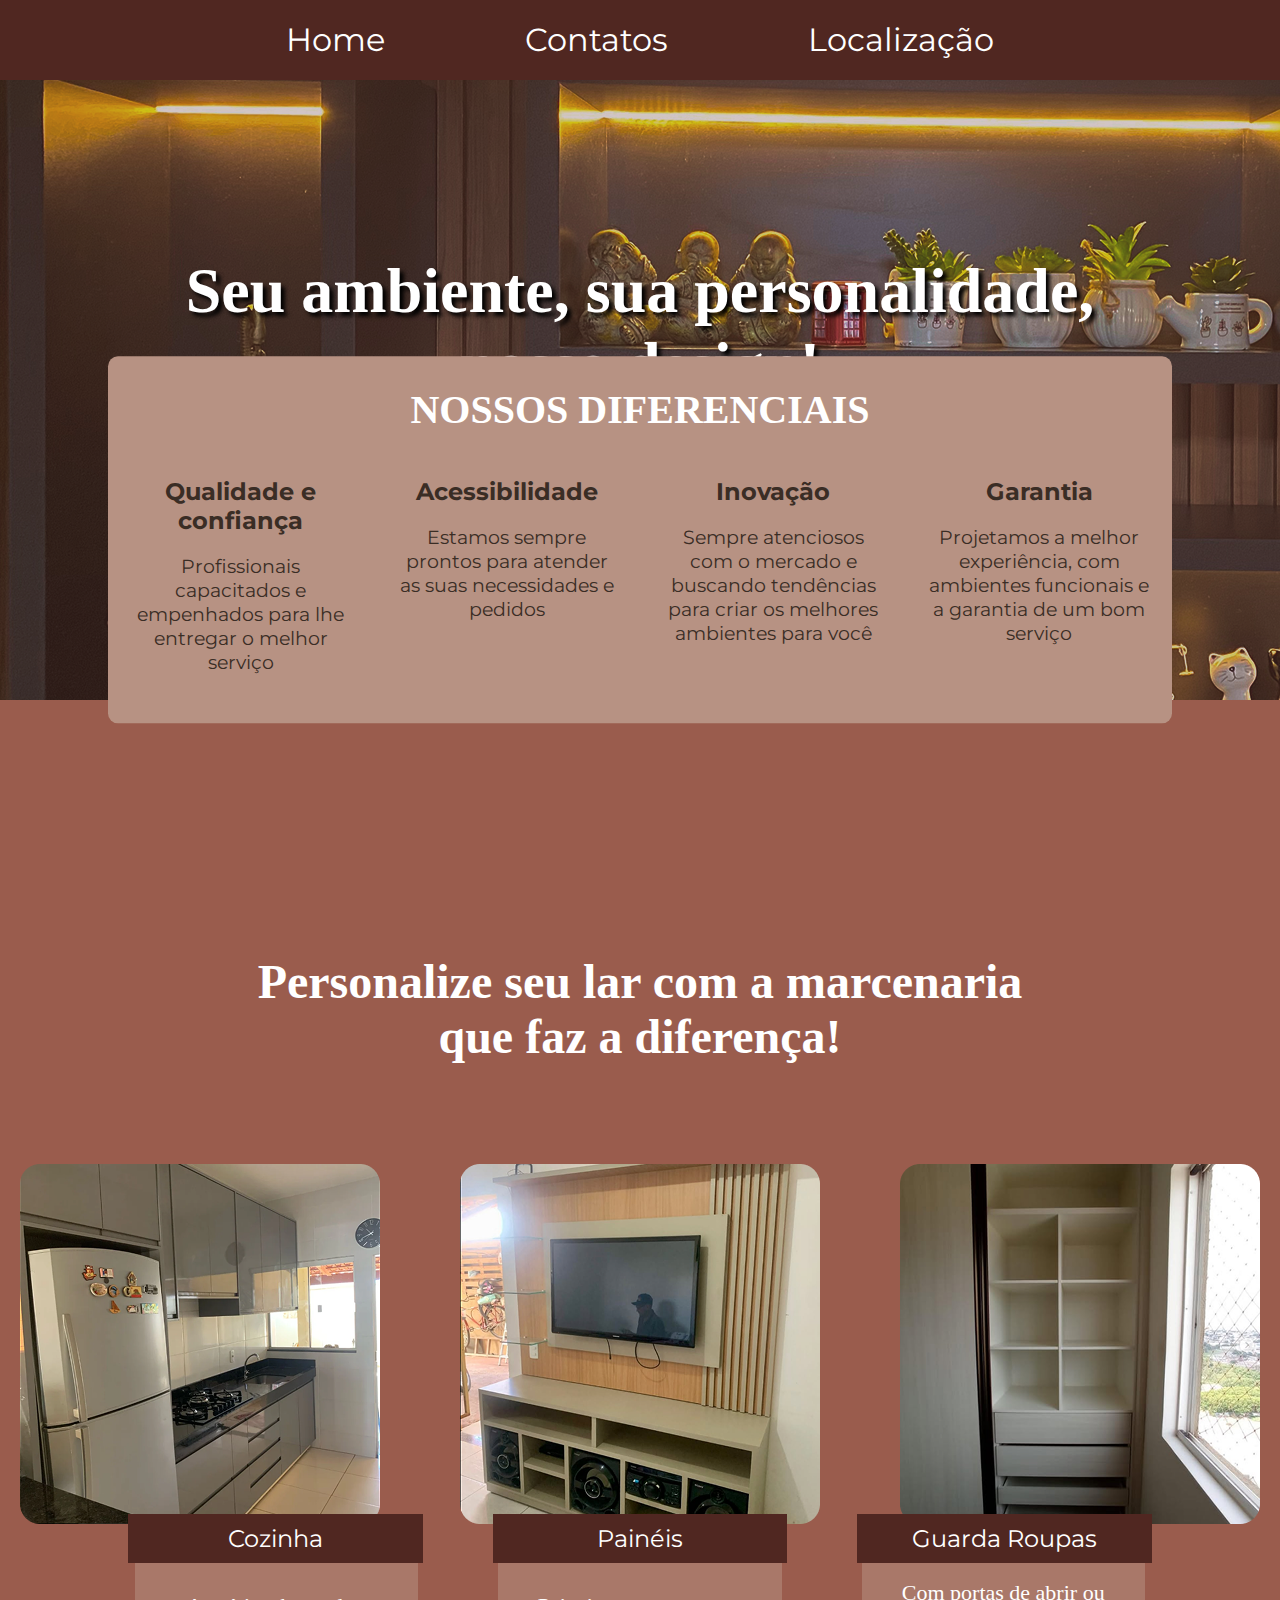
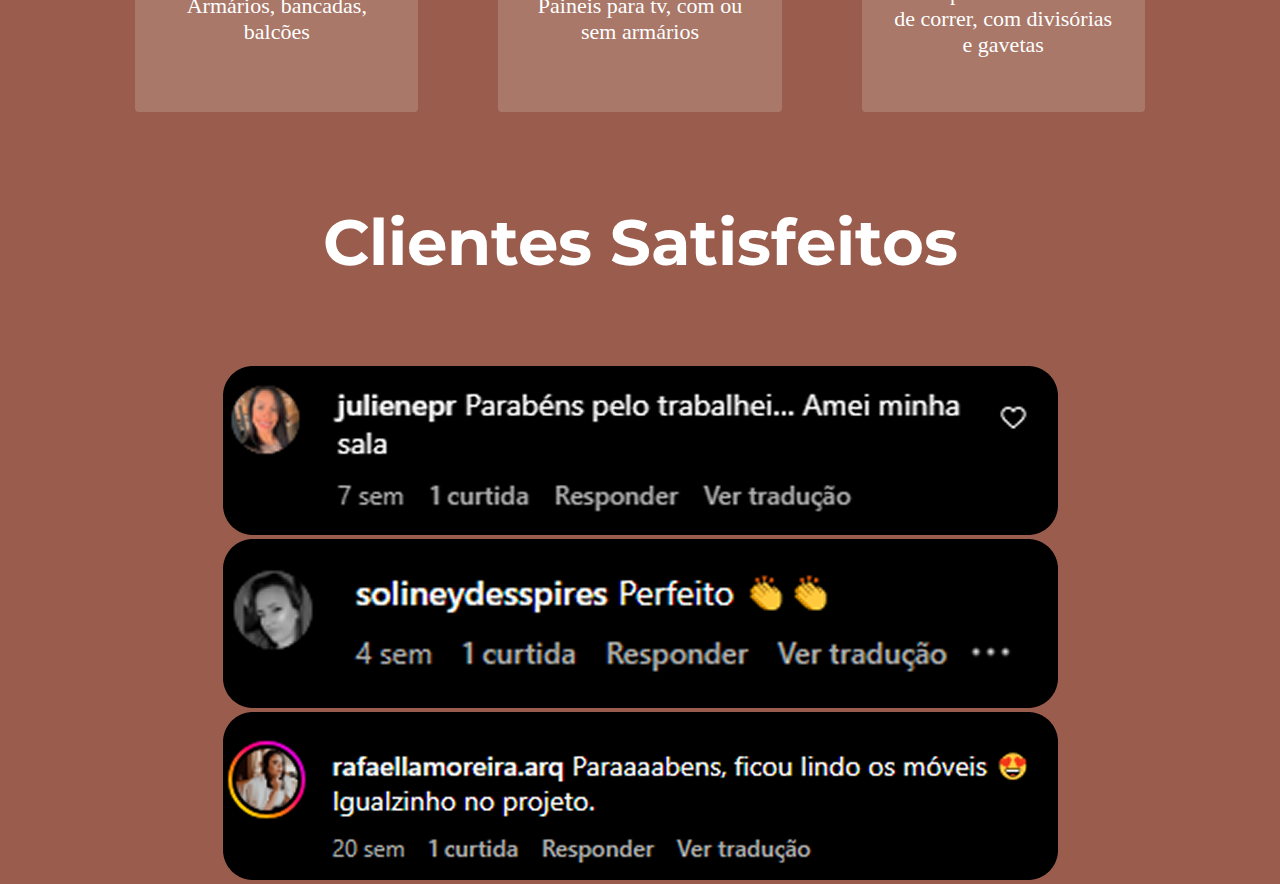
<file: index.html>
<!DOCTYPE html>
<html lang="pt-br">
<head>
    <meta charset="UTF-8">
    <meta name="viewport" content="width=device-width, initial-scale=1.0">
    <link rel="stylesheet" href="Home.css">
    <title>Móveis Planejado Valdinei</title>
</head>
<body>
    <nav>
        <ul>
            <a href="index.html"><li>Home</li></a>
            <a href="Contatos.html"><li>Contatos</li></a>
            <a href="Localização.html"><li>Localização</li></a>
        </ul>
    </nav>

    <div class="imagem-home">
        <h1>Seu ambiente, sua personalidade, <br> nosso design!</h1>
        <img src="IMG/benner-principal.png" alt="imagem-home">
    </div>

    <div class="container">
        <h2>NOSSOS DIFERENCIAIS</h2>
        <div class="diferenciais">
            <div class="diferencial">
                <h3>Qualidade e confiança</h3>
                <p>Profissionais capacitados e empenhados para lhe entregar o melhor serviço</p>
            </div>
            <div class="diferencial">
                <h3>Acessibilidade</h3>
                <p>Estamos sempre prontos para atender as suas necessidades e pedidos</p>
            </div>
            <div class="diferencial">
                <h3>Inovação</h3>
                <p>Sempre atenciosos com o mercado e buscando tendências para criar os melhores ambientes para você</p>
            </div>
            <div class="diferencial">
                <h3>Garantia</h3>
                <p>Projetamos a melhor experiência, com ambientes funcionais e a garantia de um bom serviço</p>
            </div>
        </div>
    </div>
    
    <h2 class="h2-quadrado">Personalize seu lar com a marcenaria <br> que faz a diferença!</h2>

    <div class="Galeria">
          <img src="IMG/cozinha.png" alt="cozinha">
          <img src="IMG/painéis.png" alt="paineis">
          <img src="IMG/guardaroupa.png" alt="">
    </div>

    <div class="textos-p">
        <p>Armários, bancadas, balcões</p>
        <p>Paineis para tv, com ou sem armários</p>
        <p>Com portas de abrir ou de correr, com divisórias e gavetas</p>
    </div>


    
    <div class="textos-h3">
        <a href="GaleriaCozinha.html"><h3>Cozinha</h3></a>
        <a href="GaleriaPaineis.html"><h3>Painéis</h3></a>
        <a href="GaleriaGuarda.html"><h3>Guarda Roupas</h3></a>
        
    </div>
    


    <div class="feedbacks">
        <h2>Clientes Satisfeitos</h2>
        <div class="feedbacks-img">
            <img src="IMG/feedback1.png" alt="cliente satisfeito">
            <img src="IMG/feedback2.png" alt="cliente satisfeito">
            <img src="IMG/feedback3.png" alt="cliente satisfeito">
        </div>
    </div>

    

</div>

</body>
</html>
</file>
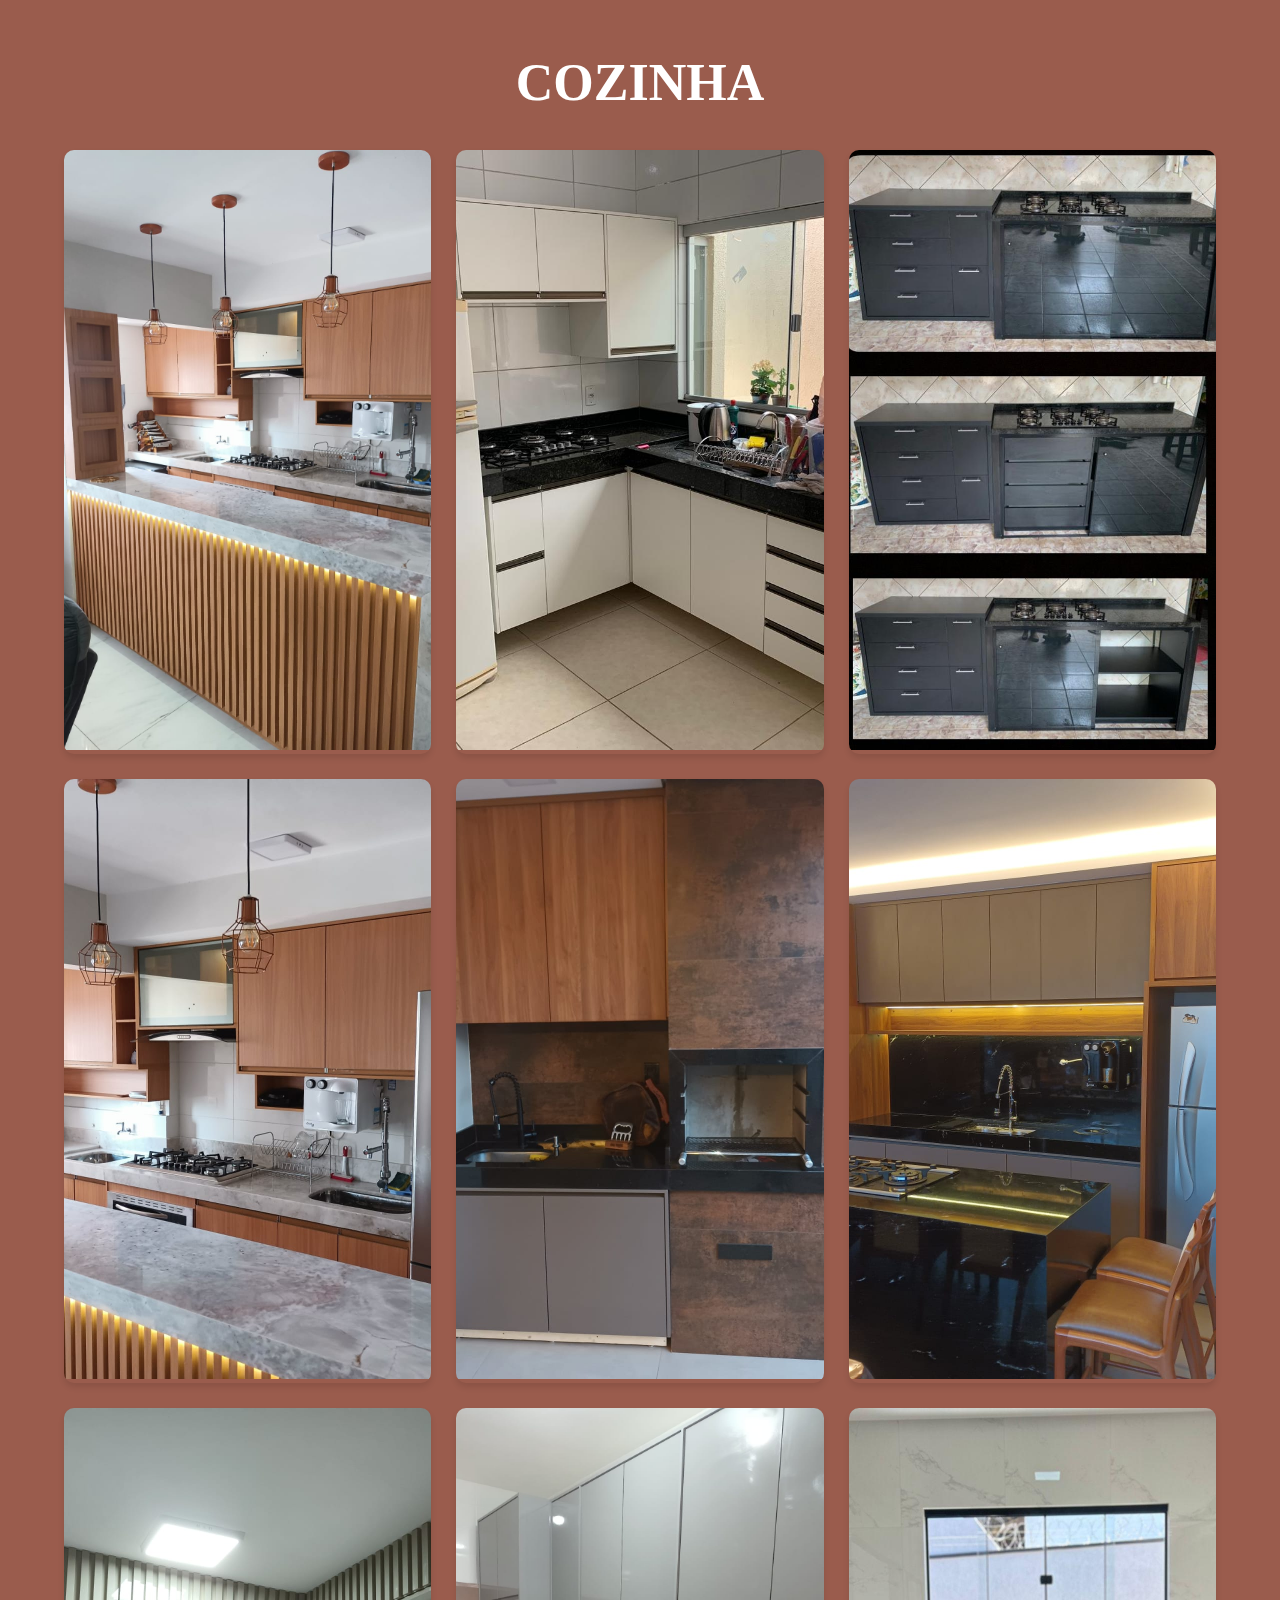
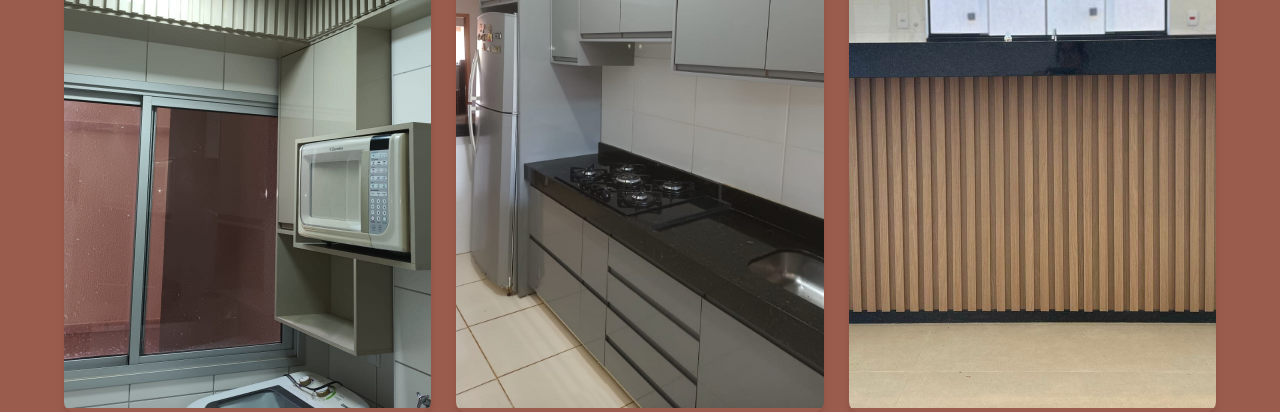
<file: GaleriaCozinha.html>
<!DOCTYPE html>
<html lang="pt-br">
<head>
    <meta charset="UTF-8">
    <meta name="viewport" content="width=device-width, initial-scale=1.0">
    <title>Cozinha</title>
    <link rel="stylesheet" href="GaleriaCozinha.css">
</head>
<body>

    <h2 class="h2">COZINHA</h2>

    <div class="galeria">
        <div class="foto"><img src="IMG/cozinha 1.jpeg" alt="Foto 1"></div>
        <div class="foto"><img src="IMG/cozinha 2.jpeg" alt="Foto 2"></div>
        <div class="foto"><img src="IMG/cozinha 3.jpeg" alt="Foto 3"></div>
        <div class="foto"><img src="IMG/cozinha 4.jpeg" alt="Foto 4"></div>
        <div class="foto"><img src="IMG/cozinha 5.jpeg" alt="Foto 5"></div>
        <div class="foto"><img src="IMG/cozinha 6.jpeg" alt="Foto 6"></div>
        <div class="foto"><img src="IMG/cozinha 7.jpeg" alt="Foto 7"></div>
        <div class="foto"><img src="IMG/cozinha 8.jpeg" alt="Foto 8"></div>
        <div class="foto"><img src="IMG/cozinha 9.jpeg" alt="Foto 9"></div>
    </div>
    
</body>
</html>
</file>
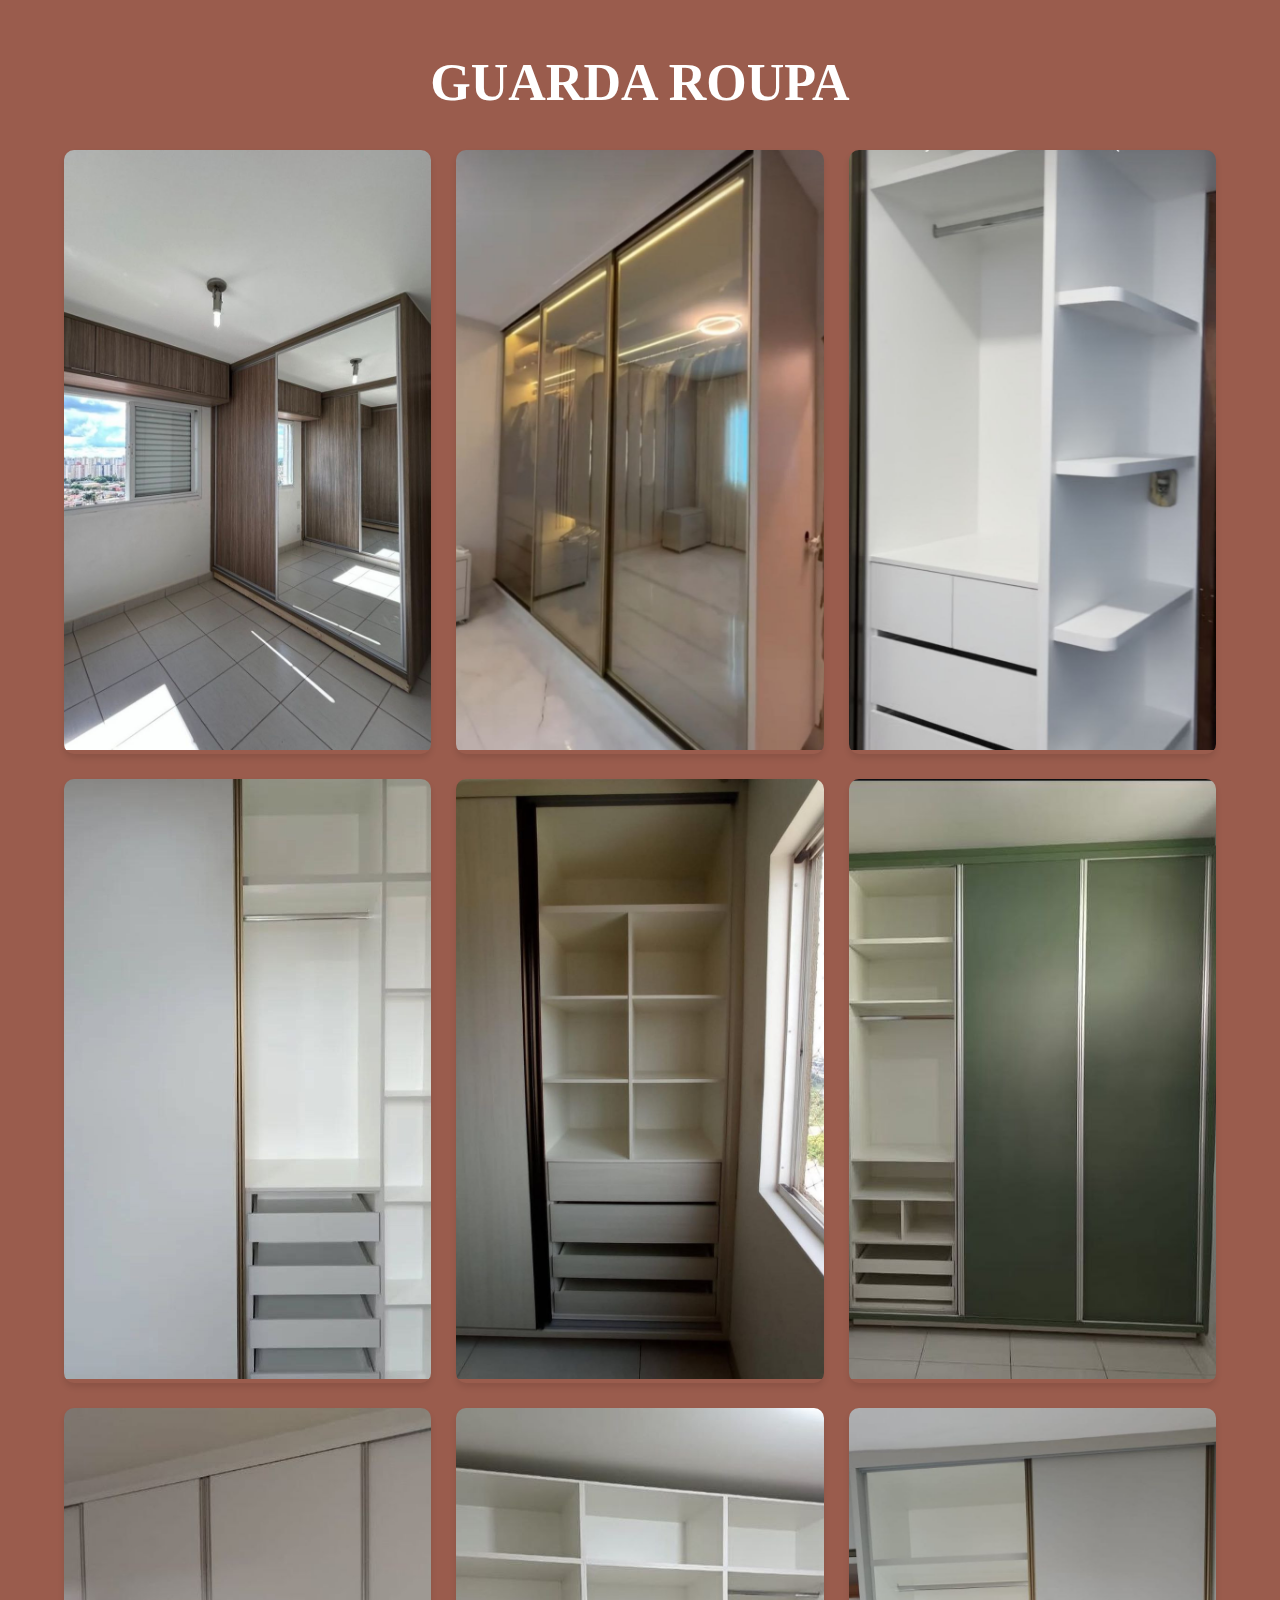
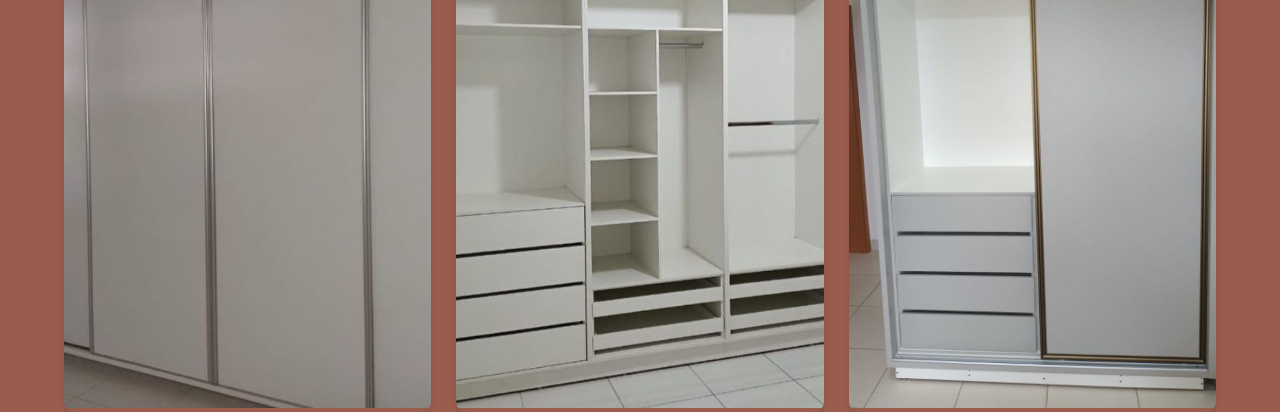
<file: GaleriaGuarda.html>
<!DOCTYPE html>
<html lang="pt-br">
<head>
    <meta charset="UTF-8">
    <meta name="viewport" content="width=device-width, initial-scale=1.0">
    <title>Guarda roupa</title>
    <link rel="stylesheet" href="GaleriaGuarda.css">
</head>
<body>

    <h2 class="h2">GUARDA ROUPA</h2>

    <div class="galeria">
        <div class="foto"><img src="IMG/guarta roupa 1.jpg" alt="Foto 1"></div>
        <div class="foto"><img src="IMG/guarda roupa 2.jpg" alt="Foto 2"></div>
        <div class="foto"><img src="IMG/guarda roupa 3.jpg" alt="Foto 3"></div>
        <div class="foto"><img src="IMG/guarda roupa 4.jpg" alt="Foto 4"></div>
        <div class="foto"><img src="IMG/guarda roupa 5.jpg" alt="Foto 5"></div>
        <div class="foto"><img src="IMG/guarda roupa 6.jpg" alt="Foto 6"></div>
        <div class="foto"><img src="IMG/guarda roupa 7.jpg" alt="Foto 7"></div>
        <div class="foto"><img src="IMG/guarda roupa 8.jpg" alt="Foto 8"></div>
        <div class="foto"><img src="IMG/guarda roupa 9.jpg" alt="Foto 9"></div>
    </div>
    
</body>
</html>
</file>
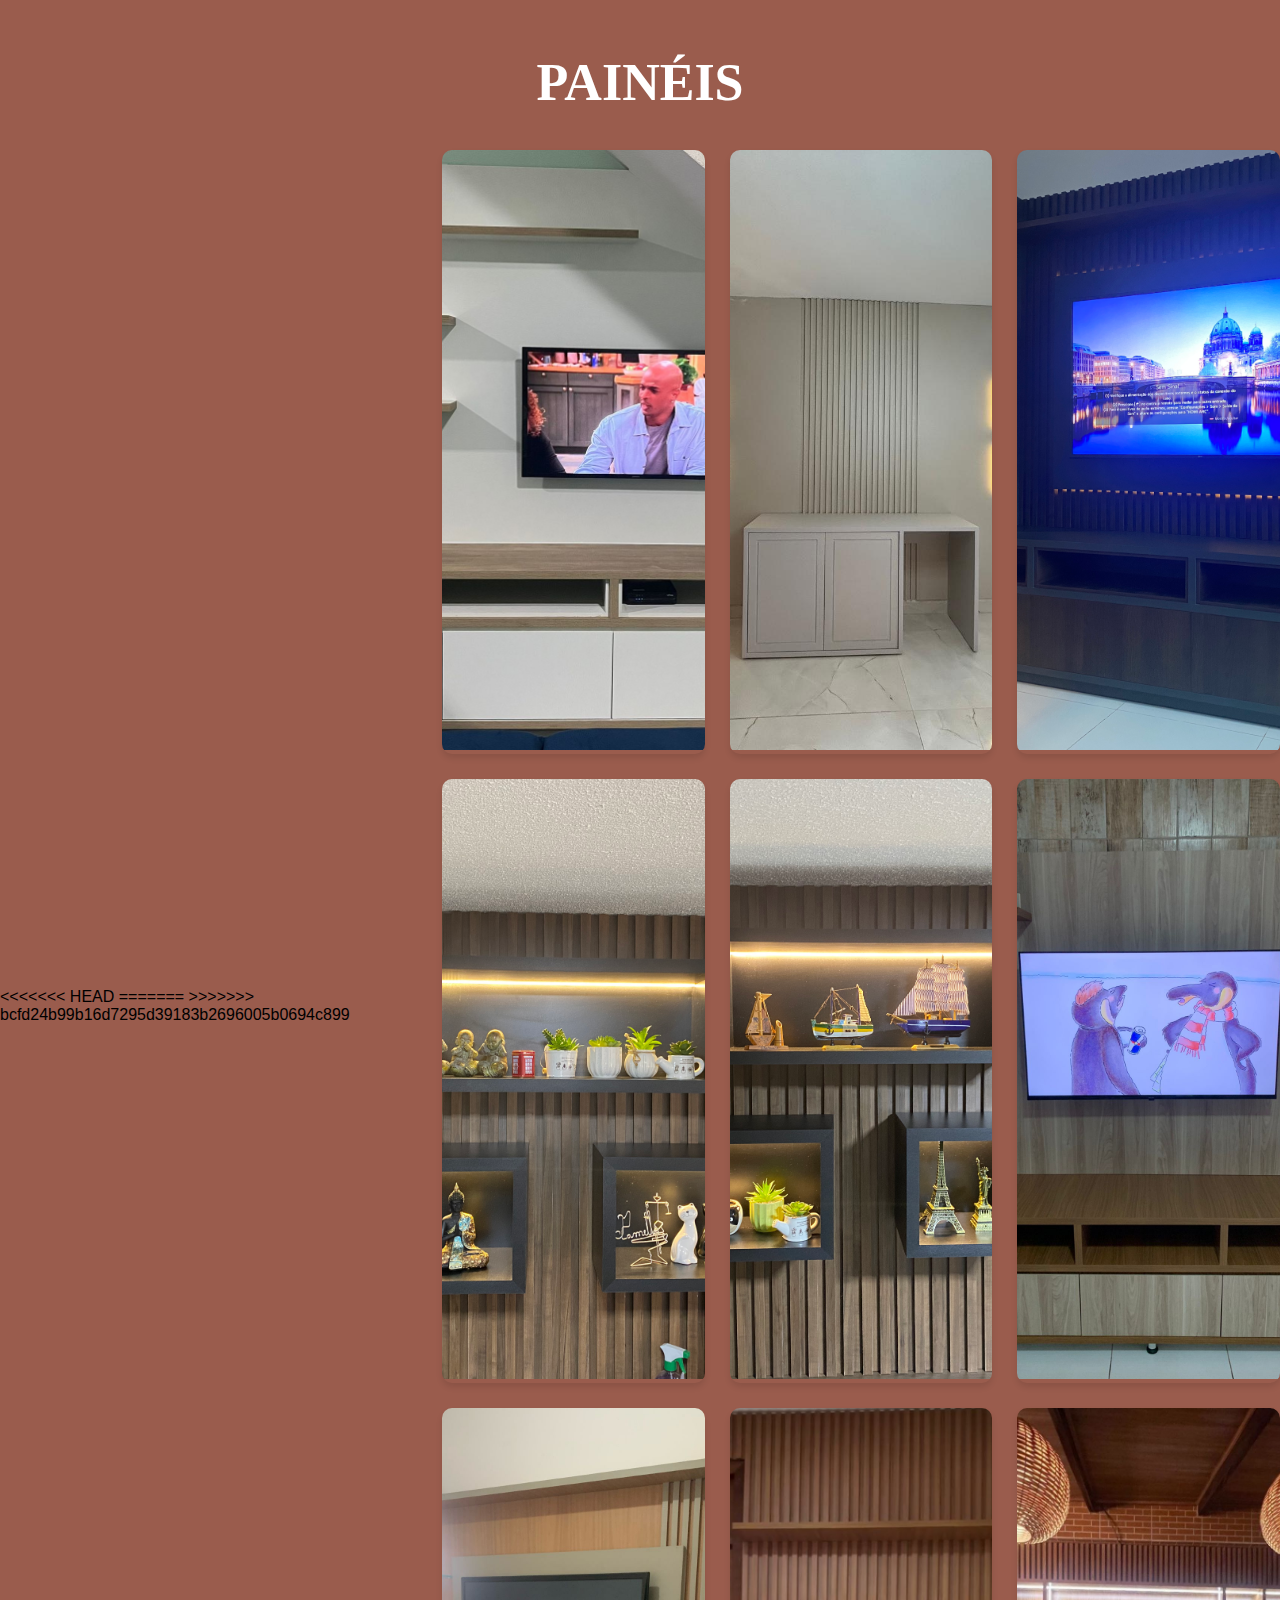
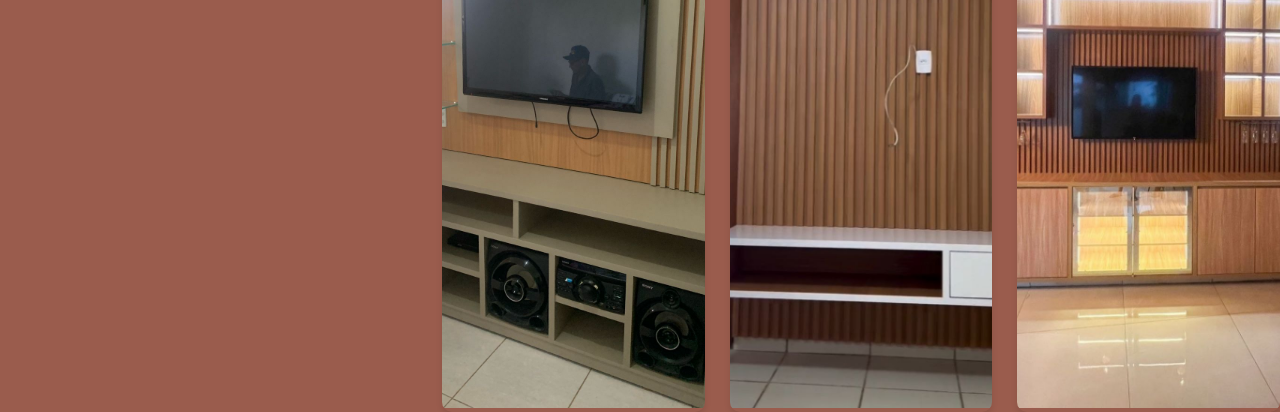
<file: GaleriaPaineis.html>
<!DOCTYPE html>
<html lang="pt-br">
<head>
    <meta charset="UTF-8">
    <meta name="viewport" content="width=device-width, initial-scale=1.0">
<<<<<<< HEAD
    <title>Paineis</title>
=======
    <title>Cozinha</title>
>>>>>>> bcfd24b99b16d7295d39183b2696005b0694c899
    <link rel="stylesheet" href="Galeria.Paineis.css">
</head>
<body>

    <h2 class="h2">PAINÉIS</h2>

    <div class="galeria">
        <div class="foto"><img src="IMG/painel 1.JPG" alt="Foto 1"></div>
        <div class="foto"><img src="IMG/painel 2.jpeg" alt="Foto 2"></div>
        <div class="foto"><img src="IMG/painel 3.jpg" alt="Foto 3"></div>
        <div class="foto"><img src="IMG/painel 4.jpg" alt="Foto 4"></div>
        <div class="foto"><img src="IMG/painel 5.jpg" alt="Foto 5"></div>
        <div class="foto"><img src="IMG/painel 6.jpeg" alt="Foto 6"></div>
        <div class="foto"><img src="IMG/painel 7.jpeg" alt="Foto 7"></div>
        <div class="foto"><img src="IMG/Painel 8.jpg" alt="Foto 8"></div>
        <div class="foto"><img src="IMG/Painel 9.jpg" alt="Foto 9"></div>
    </div>
    
</body>
</html>
</file>
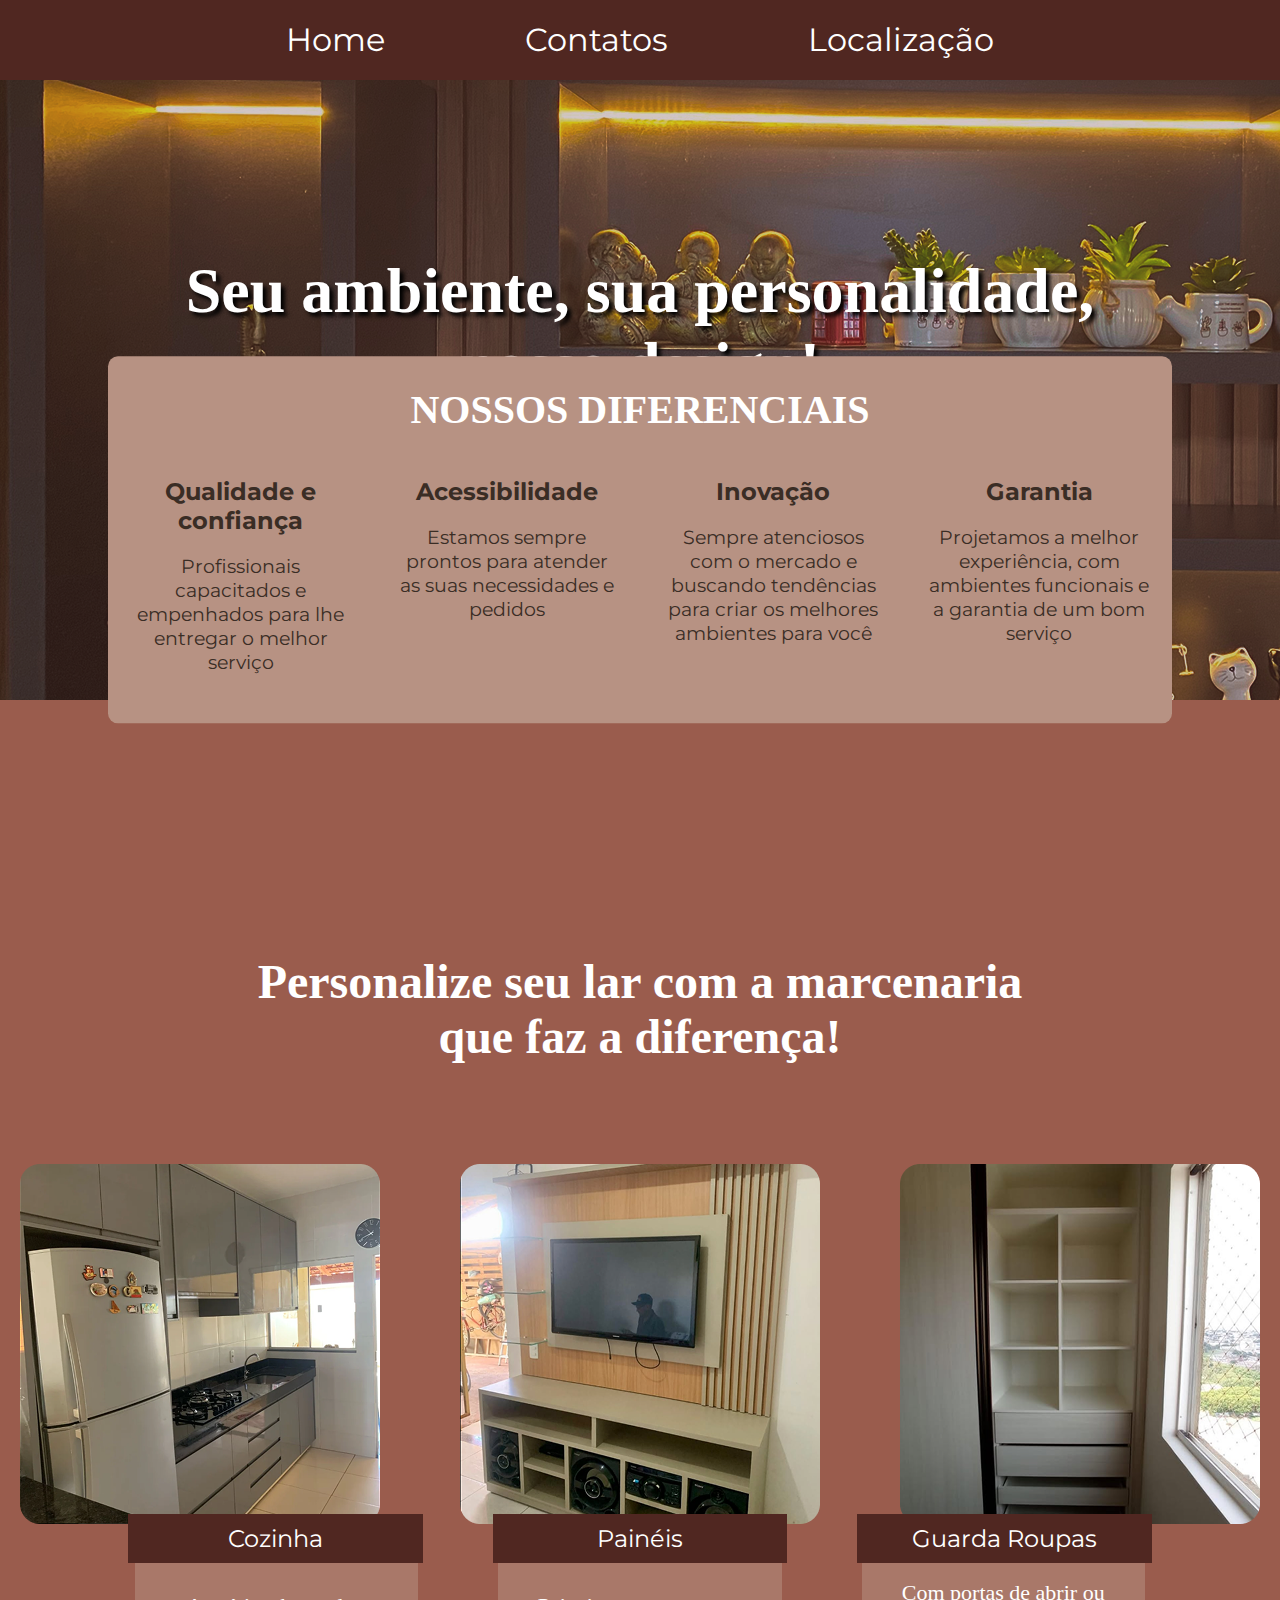
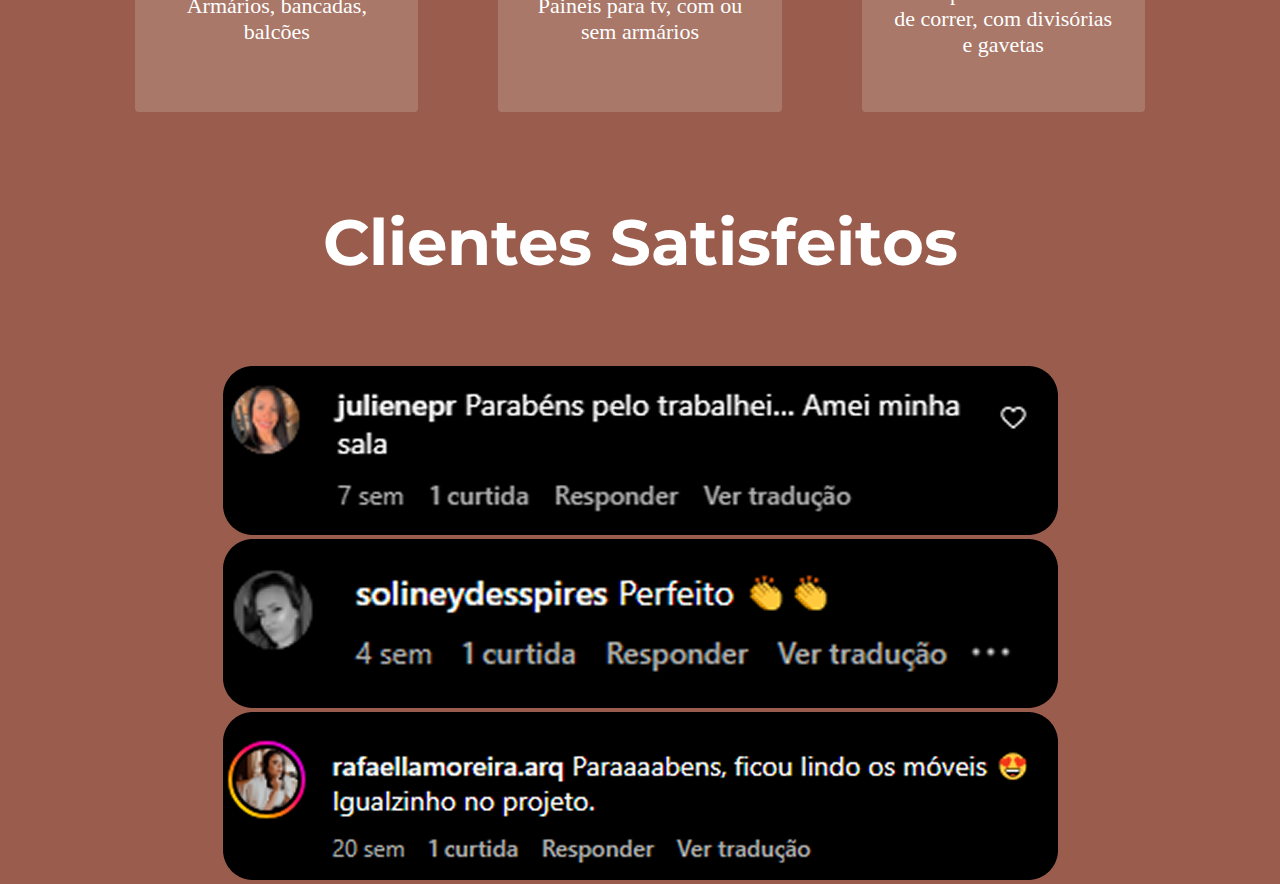
<file: Home.html>
<!DOCTYPE html>
<html lang="pt-br">
<head>
    <meta charset="UTF-8">
    <meta name="viewport" content="width=device-width, initial-scale=1.0">
    <link rel="stylesheet" href="Home.css">
    <title>Móveis Planejado Valdinei</title>
</head>
<body>
    <nav>
        <ul>
            <a href="Home.html"><li>Home</li></a>
            <a href="Home.html"><li>Contatos</li></a>
            <a href="Home.html"><li>Localização</li></a>
        </ul>
    </nav>

    <div class="imagem-home">
        <h1>Seu ambiente, sua personalidade, <br> nosso design!</h1>
        <img src="IMG/benner-principal.png" alt="imagem-home">
    </div>

    <div class="container">
        <h2>NOSSOS DIFERENCIAIS</h2>
        <div class="diferenciais">
            <div class="diferencial">
                <h3>Qualidade e confiança</h3>
                <p>Profissionais capacitados e empenhados para lhe entregar o melhor serviço</p>
            </div>
            <div class="diferencial">
                <h3>Acessibilidade</h3>
                <p>Estamos sempre prontos para atender as suas necessidades e pedidos</p>
            </div>
            <div class="diferencial">
                <h3>Inovação</h3>
                <p>Sempre atenciosos com o mercado e buscando tendências para criar os melhores ambientes para você</p>
            </div>
            <div class="diferencial">
                <h3>Garantia</h3>
                <p>Projetamos a melhor experiência, com ambientes funcionais e a garantia de um bom serviço</p>
            </div>
        </div>
    </div>
    
    <h2 class="h2-quadrado">Personalize seu lar com a marcenaria <br> que faz a diferença!</h2>

    <div class="Galeria">
          <img src="IMG/cozinha.png" alt="cozinha">
          <img src="IMG/painéis.png" alt="paineis">
          <img src="IMG/guardaroupa.png" alt="">
    </div>

    <div class="textos-p">
        <p>Armários, bancadas, balcões</p>
        <p>Paineis para tv, com ou sem armários</p>
        <p>Com portas de abrir ou de correr, com divisórias e gavetas</p>
    </div>


    
    <div class="textos-h3">
        <a href="Galeria.html"><h3>Cozinha</h3></a>
        <a href="Galeria.html"><h3>Painéis</h3></a>
        <a href="Galeria.html"><h3>Guarda Roupas</h3></a>
        
    </div>
    


    <div class="feedbacks">
        <h2>Clientes Satisfeitos</h2>
        <div class="feedbacks-img">
            <img src="IMG/feedback1.png" alt="cliente satisfeito">
            <img src="IMG/feedback2.png" alt="cliente satisfeito">
            <img src="IMG/feedback3.png" alt="cliente satisfeito">
        </div>
    </div>

    

</div>

</body>
</html>
</file>
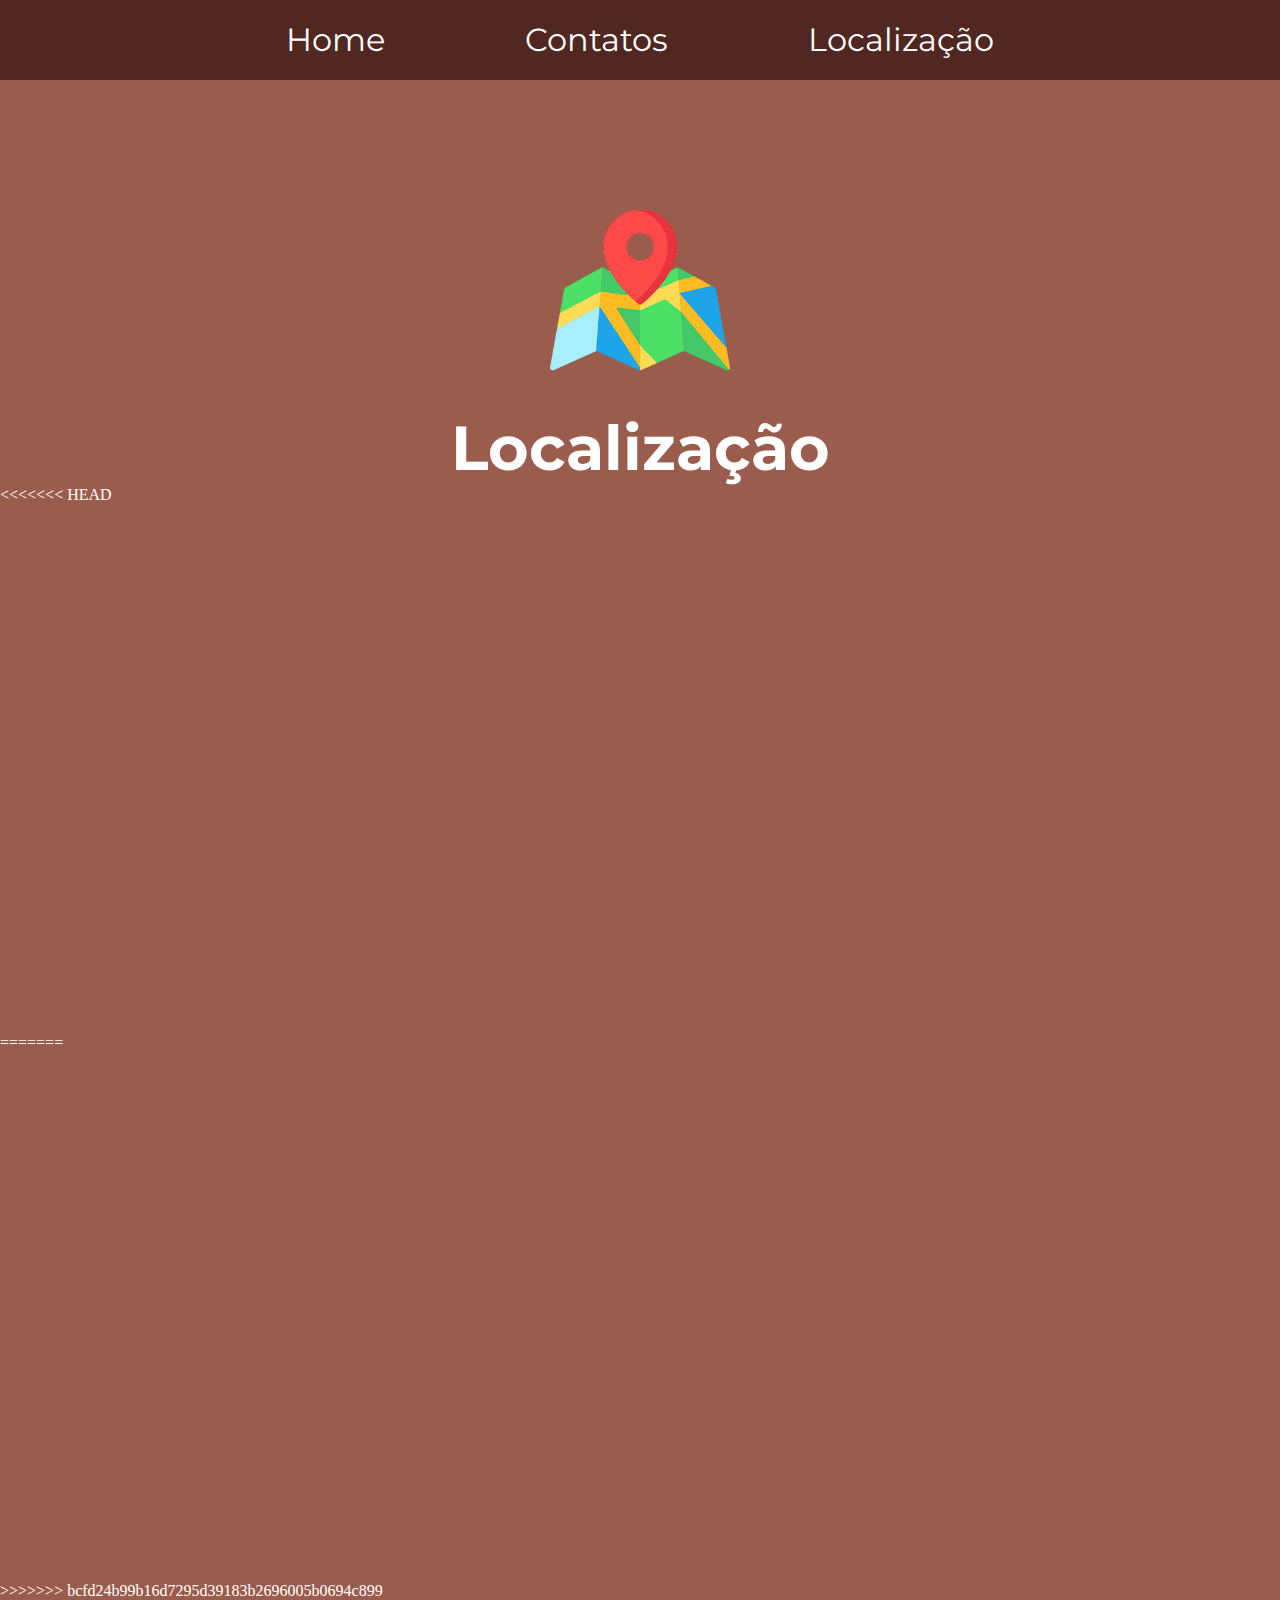
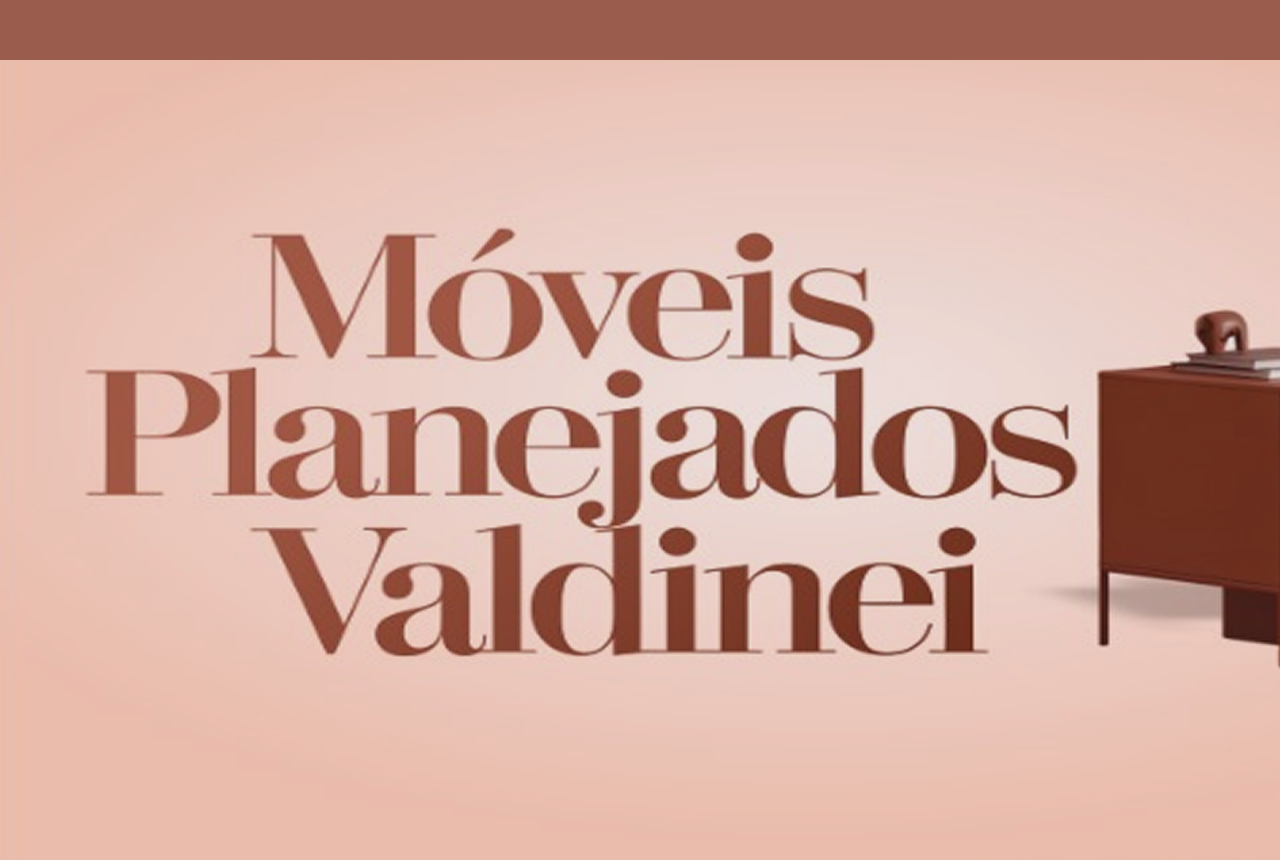
<file: Localização.html>
<!DOCTYPE html>
<html lang="pt-br">
<head>
    <meta charset="UTF-8">
    <meta name="viewport" content="width=device-width, initial-scale=1.0">
    <title>Localização</title>
    <link rel="stylesheet" href="Localização.css">
</head>
<body>
    <header>
        <nav>
        <ul>
            <a href="index.html"><li>Home</li></a>
            <a href="Contatos.html"><li>Contatos</li></a>
            <a href="Localização.html"><li>Localização</li></a>
        </ul>
    </nav>
    </header>
    
    <section class="Localização-Section">
        <img src="IMG/mapicon.png" alt="icone-mapa">
        <h2>Localização</h2>
        <div class="mapa">
<<<<<<< HEAD
            <iframe src="https://www.google.com/maps/embed?pb=!1m23!1m12!1m3!1d244581.71563034708!2d-49.3048327!3d-16.6974227!2m3!1f0!2f0!3f0!3m2!1i1024!2i768!4f13.1!4m8!3e6!4m0!4m5!1s0x935ef5dbb948ce29%3A0xf125b3dd7572afc3!2sValdinei%20Marcenaria%20e%20M%C3%B3veis%20Planejados%2C%20Av.%20Jos%C3%A9%20In%C3%A1cio%20Sobrinho%2C%20Qd.%201%20-%20Lt.%202%20-%20St.%20Marab%C3%A1%2C%20Goi%C3%A2nia%20-%20GO%2C%2074465-524!3m2!1d-16.6456213!2d-49.3130161!5e0!3m2!1spt-BR!2sbr!4v1772567132780!5m2!1spt-BR!2sbr" width="600" height="450" style="border:0;" allowfullscreen="" loading="lazy" referrerpolicy="no-referrer-when-downgrade"></iframe>
=======
            <iframe 
        src="https://www.google.com/maps/embed?pb=!1m18!1m12!1m3!1d3658.488010091033!2d-46.57726922468078!3d-23.51539185905969!2m3!1f0!2f0!3f0!3m2!1i1024!2i768!4f13.1!3m3!1m2!1s0x94ce5edcfa4451ed%3A0x705af5f9fcb7c055!2sRua%20Exemplo!5e0!3m2!1spt-BR!2sbr!4v1234567890"
        width="300"
        height="200"
        style="border:0;"
        allowfullscreen=""
        loading="lazy">
      </iframe>
>>>>>>> bcfd24b99b16d7295d39183b2696005b0694c899

        </div>

    </section>

    <section class="banner">
        <img src="IMG/Moveis planejados cartao.png" alt="cartão-moveis">
     </section>
</body>
</html>
</file>
<file: Home.css>
@import url('https://fonts.googleapis.com/css2?family=Montserrat:ital,wght@0,100..900;1,100..900&family=Poppins:ital,wght@0,100;0,200;0,300;0,400;0,500;0,600;0,700;0,800;0,900;1,100;1,200;1,300;1,400;1,500;1,600;1,700;1,800;1,900&family=Roboto:ital,wght@0,100..900;1,100..900&display=swap');
@import url('https://fonts.googleapis.com/css2?family=Inria+Serif:ital,wght@0,300;0,400;0,700;1,300;1,400;1,700&family=Montserrat:ital,wght@0,100..900;1,100..900&family=Poppins:ital,wght@0,100;0,200;0,300;0,400;0,500;0,600;0,700;0,800;0,900;1,100;1,200;1,300;1,400;1,500;1,600;1,700;1,800;1,900&family=Roboto:ital,wght@0,100..900;1,100..900&display=swap');


body{
    margin: 0;
    background-color: #9A5C4D;
    padding: 0;
    color: white;
}

nav{
    position: absolute;
    top: 0;
    width: 100%;
    z-index: 10;
}

nav ul{
    list-style: none;
    margin-top: 0px;
    display: flex;
    justify-content: center;
    gap: 140px;
    padding: 10px;
    height: 60px;
    background-color: #502721;
    flex-wrap: wrap;
}

nav ul a{
    text-decoration: none;
    color: white;
    font-size: 32px;
    margin-top: 10px;
    font-weight: Thin;
    font-family: 'Montserrat', sans-serif;
    
}

.imagem-home{
    width: 100%;
    height: auto;
    display: block;
    margin:0 auto;
    position: relative;
    text-align: center;
}

.imagem-home h1{
    width: 90%;
    position: absolute;
    top: 30%;
    left: 50%;
    transform: translateX(-50%);
    color: white;
    font-size: 4rem;
    text-shadow: 4px 4px 4px black;
    text-align: center;
}

.container {
    position: absolute; /* Permite posicionar o elemento em relação ao pai */
    top: 60%; /* Ajuste para posicionar acima da imagem */
    left: 50%; /* Centraliza horizontalmente */
    transform: translate(-50%, -50%); /* Centraliza o elemento */
    background-color:#B79283;
    padding: 20px;
    border-radius: 10px;
    text-align: center;
    width: 80%;
    color: #3a2d25;
    z-index: 5; /* Garante que o container fique acima da imagem */
}

.container h2 {
    color: white;
    margin-top: 10px;
    font-size: 2.5rem;
    margin-bottom: 20px;
}

.diferenciais {
    font-weight: Thin;
    font-family: 'Montserrat', sans-serif;
    display: flex;
    justify-content: space-between;
    flex-wrap: wrap;
    gap: 10px;

}

.diferencial {
    width: 22%;
    margin-bottom: 10px;
}

.diferencial h3 {
    font-size: 1.5rem;
    margin-bottom: 10px;
}

.diferencial p{
    font-size: 1.2rem;
}

.h2-quadrado{
    display: flex;
    width: 80%;
    margin: 250px auto 60px auto;
    font-size: 3rem;
    text-align: center;
    align-items: center;
    justify-content: center;
}

.Galeria{
    display: flex;
    gap: 80px;
    justify-content: center;
    margin-top: 100px;
}


.textos-p {
    display: flex;
    justify-content: center;
    align-items: center;
    width: 82%;
    height: 180px;
    gap: 40px;
    margin: auto;
    margin-top: -20px;
    padding: 10px;
    font-size: 22px;
    z-index: 50;
}

.textos-p p {
    background-color: #A97869;
    display: flex;
    justify-content: center;        /* alinha horizontalmente */
    align-items: center;            /* alinha verticalmente */
    padding: 30px;                  /* espaço interno */
    width: 100%;
    height: 70%;
    margin: 0 20px;   
    margin-top: 30px;              /* margem horizontal */
    text-align: center;
    border-radius: 4px;
}


.textos-h3{
    
    display: flex;
    width: 80%;
    gap: 70px;
    justify-content: center;
    margin: auto;
    margin-top: -190px;
    font-size: 24px;
    text-align: center;
}

.textos-h3 h3 {
    background-color: #502721;
    text-align: center;
    margin: 0 auto; 
    font-size: 24px;
    font-weight: normal; 
    font-family: 'Montserrat', sans-serif;
    padding: 10px;
    width: 100%; 
}

.textos-h3 a{
    margin: 0;
    display: flex;
    text-align: center;
    padding: 0px;
    width: 100%;
    text-decoration: none;
    color: white;
}


.feedbacks{
    display: flex;
    justify-content: space-between;
    align-items: center;
    text-align: center;
    margin-top: 15em;
    width: 90%;
    flex-wrap: wrap; /* <-- Adicionado para responsividade */
    margin-inline: auto; /* Centraliza horizontalmente */
    gap: 2rem; /* Adicionado para espaçamento entre os elementos */

}
.feedbacks h2{
    margin-top: 0; /* Margin-top de 230px é desnecessária e prejudica a responsividade */
    align-items: center;
    justify-content: center;
    display: flex;
    height: auto;
    font-size: 4rem; /* Usa unidade responsiva */
    font-family: 'Montserrat', sans-serif;
    width: 100%; /* Faz o h2 ocupar toda a largura */
}

.feedbacks-imgs {
    display: flex;
    justify-content: center;
    flex-wrap: wrap; /* imagens pulam pra baixo no mobile */
    gap: 20px;
    margin-top: 20px;
  }
  
  .feedbacks-imgs img {
    width: 200px; /* ou como preferir */
    height: auto;
  }




/*Responsividade




  /* Estilos para telas menores que 768px (tablets e celulares) */
@media (max-width: 750px) {
    nav ul {
        flex-direction: row; /* Empilha os itens do menu */
        gap: 30px; /* Reduz o espaçamento entre os itens */
        height: auto; /* Ajusta a altura do menu */
    }

    
    .container {
        margin-top: 300px;
        width: 90%; /* Reduz a largura do container */
        padding: 15px; /* Ajusta o espaçamento interno */
      }

      .diferenciais h3{
        font-size: 16px;
        width: 60%;
      }
      .diferenciais p{
        font-size: 14px;
      }

      .h2-quadrado{
        margin-top: 330px;
      }
    
      .textos-h3{
        width: 20%;
        margin-top: 50px;
      }
      .textos-p {
        margin-top: 10px;
        display: flex;
        width: 90%; /* Ajusta a largura do contêiner */
        flex-direction: column; /* Empilha os textos */
        gap: 20px; /* Reduz o espaçamento entre os textos */
      }
    
      .textos-p p {
        width: 100%;
        margin: 0 10px;
        font-size: 1rem;
      }
    
      .Galeria {
        flex-direction: column;
        gap: 30px;
      }
    .feedbacks h2{
        margin-top: -100px;
    }
      .feedbacks-imgs {
        width: 60%;
        flex-direction: column;
        align-items: center;
      }
    
      .feedbacks-imgs img {
        max-width: 30%;
        height: auto;
      }
    
}

/* Estilos para telas menores que 480px (celulares pequenos) */
@media (max-width: 480px) {
    nav ul a {
        font-size: 20px; /* Reduz ainda mais o tamanho da fonte do menu */
    }

    .imagem-home h1 {
        font-size: 2rem; /* Ajusta o tamanho do título */
    }

    .Galeria img {
        width: 100%; /* Faz as imagens ocuparem toda a largura */
    }

    .textos-p {
        font-size: 18px; /* Reduz o tamanho da fonte */
        padding: 10px; /* Ajusta o espaçamento interno */
    }

    .feedbacks h2{
        margin-top: -140px;
    }

    .feedbacks-img{
        margin-top: -40px;
    }

    .feedbacks-img img {
        width: 400px /* Reduz ainda mais o tamanho das imagens */
    }
}
</file>
<file: GaleriaCozinha.css>
body {
    margin: 0;
    font-family: Arial, sans-serif;
    background-color: #9A5C4D;
    display: flex;
    justify-content: center;
    align-items: center;
    min-height: 100vh;
}

.h2{
    position: absolute; /* Permite posicionar o h2 em relação ao corpo da página */
    top: 0px; /* Define a distância do topo da página */
    left: 50%; /* Centraliza horizontalmente */
    transform: translateX(-50%); /* Ajusta o alinhamento horizontal */
    font-size: 52px;
    font-weight: bold;
    font-family: 'Inria Serif', serif;
    color: #ffffff; /* Cor do texto */
    z-index: 1000; /* Garante que o h2 fique acima de outros elementos */
    padding: 10px; /* Espaçamento interno opcional */
    border-radius: 5px; /* Bordas arredondadas opcionais */
}

.galeria {
    margin-top: 150px;
    display: grid;
    grid-template-columns: repeat(3, 1fr); /* 3 colunas */
    gap: 25px; /* Espaçamento entre as fotos */
    width: 90%;
    max-width: 1200px;
}

.foto {
    overflow: hidden;
    border-radius: 10px; /* Bordas arredondadas */
    box-shadow: 0 4px 6px rgba(0, 0, 0, 0.1); /* Sombra */
}

.foto img {
    width: 100%;
    height: 600px;
    object-fit: cover; /* Ajusta a imagem para preencher o espaço */
    transition: transform 0.3s ease; /* Animação ao passar o mouse */
}

.foto img:hover {
    transform: scale(1.1); /* Zoom ao passar o mouse */
}



/*MEDIA QUERIES*/

body {
    margin: 0;
    font-family: Arial, sans-serif;
    background-color: #9A5C4D;
    display: flex;
    justify-content: center;
    align-items: center;
    min-height: 100vh;
}

.h2{
    position: absolute; /* Permite posicionar o h2 em relação ao corpo da página */
    top: 0px; /* Define a distância do topo da página */
    left: 50%; /* Centraliza horizontalmente */
    transform: translateX(-50%); /* Ajusta o alinhamento horizontal */
    font-size: 52px;
    font-weight: bold;
    font-family: 'Inria Serif', serif;
    color: #ffffff; /* Cor do texto */
    z-index: 1000; /* Garante que o h2 fique acima de outros elementos */
    padding: 10px; /* Espaçamento interno opcional */
    border-radius: 5px; /* Bordas arredondadas opcionais */
}

.galeria {
    margin-top: 150px;
    display: grid;
    grid-template-columns: repeat(3, 1fr); /* 3 colunas */
    gap: 25px; /* Espaçamento entre as fotos */
    width: 90%;
    max-width: 1200px;
}

.foto {
    overflow: hidden;
    border-radius: 10px; /* Bordas arredondadas */
    box-shadow: 0 4px 6px rgba(0, 0, 0, 0.1); /* Sombra */
}

.foto img {
    width: 100%;
    height: 600px;
    object-fit: cover; /* Ajusta a imagem para preencher o espaço */
    transition: transform 0.3s ease; /* Animação ao passar o mouse */
}

.foto img:hover {
    transform: scale(1.1); /* Zoom ao passar o mouse */
}
</file>
<file: GaleriaGuarda.css>
body {
    margin: 0;
    font-family: Arial, sans-serif;
    background-color: #9A5C4D;
    display: flex;
    justify-content: center;
    align-items: center;
    min-height: 100vh;
}

.h2{
    position: absolute; /* Permite posicionar o h2 em relação ao corpo da página */
    top: 0px; /* Define a distância do topo da página */
    left: 50%; /* Centraliza horizontalmente */
    transform: translateX(-50%); /* Ajusta o alinhamento horizontal */
    font-size: 52px;
    font-weight: bold;
    font-family: 'Inria Serif', serif;
    color: #ffffff; /* Cor do texto */
    z-index: 1000; /* Garante que o h2 fique acima de outros elementos */
    padding: 10px; /* Espaçamento interno opcional */
    border-radius: 5px; /* Bordas arredondadas opcionais */
}

.galeria {
    margin-top: 150px;
    display: grid;
    grid-template-columns: repeat(3, 1fr); /* 3 colunas */
    gap: 25px; /* Espaçamento entre as fotos */
    width: 90%;
    max-width: 1200px;
}

.foto {
    overflow: hidden;
    border-radius: 10px; /* Bordas arredondadas */
    box-shadow: 0 4px 6px rgba(0, 0, 0, 0.1); /* Sombra */
}

.foto img {
    width: 100%;
    height: 600px;
    object-fit: cover; /* Ajusta a imagem para preencher o espaço */
    transition: transform 0.3s ease; /* Animação ao passar o mouse */
}

.foto img:hover {
    transform: scale(1.1); /* Zoom ao passar o mouse */
}



/*MEDIA QUERIES*/

body {
    margin: 0;
    font-family: Arial, sans-serif;
    background-color: #9A5C4D;
    display: flex;
    justify-content: center;
    align-items: center;
    min-height: 100vh;
}

.h2{
    position: absolute; /* Permite posicionar o h2 em relação ao corpo da página */
    top: 0px; /* Define a distância do topo da página */
    left: 50%; /* Centraliza horizontalmente */
    transform: translateX(-50%); /* Ajusta o alinhamento horizontal */
    font-size: 52px;
    font-weight: bold;
    font-family: 'Inria Serif', serif;
    color: #ffffff; /* Cor do texto */
    z-index: 1000; /* Garante que o h2 fique acima de outros elementos */
    padding: 10px; /* Espaçamento interno opcional */
    border-radius: 5px; /* Bordas arredondadas opcionais */
}

.galeria {
    margin-top: 150px;
    display: grid;
    grid-template-columns: repeat(3, 1fr); /* 3 colunas */
    gap: 25px; /* Espaçamento entre as fotos */
    width: 90%;
    max-width: 1200px;
}

.foto {
    overflow: hidden;
    border-radius: 10px; /* Bordas arredondadas */
    box-shadow: 0 4px 6px rgba(0, 0, 0, 0.1); /* Sombra */
}

.foto img {
    width: 100%;
    height: 600px;
    object-fit: cover; /* Ajusta a imagem para preencher o espaço */
    transition: transform 0.3s ease; /* Animação ao passar o mouse */
}

.foto img:hover {
    transform: scale(1.1); /* Zoom ao passar o mouse */
}
</file>
<file: Galeria.Paineis.css>
body {
    margin: 0;
    font-family: Arial, sans-serif;
    background-color: #9A5C4D;
    display: flex;
    justify-content: center;
    align-items: center;
    min-height: 100vh;
}

.h2{
    position: absolute; /* Permite posicionar o h2 em relação ao corpo da página */
    top: 0px; /* Define a distância do topo da página */
    left: 50%; /* Centraliza horizontalmente */
    transform: translateX(-50%); /* Ajusta o alinhamento horizontal */
    font-size: 52px;
    font-weight: bold;
    font-family: 'Inria Serif', serif;
    color: #ffffff; /* Cor do texto */
    z-index: 1000; /* Garante que o h2 fique acima de outros elementos */
    padding: 10px; /* Espaçamento interno opcional */
    border-radius: 5px; /* Bordas arredondadas opcionais */
}

.galeria {
    margin-top: 150px;
    display: grid;
    grid-template-columns: repeat(3, 1fr); /* 3 colunas */
    gap: 25px; /* Espaçamento entre as fotos */
    width: 90%;
    max-width: 1200px;
}

.foto {
    overflow: hidden;
    border-radius: 10px; /* Bordas arredondadas */
    box-shadow: 0 4px 6px rgba(0, 0, 0, 0.1); /* Sombra */
}

.foto img {
    width: 100%;
    height: 600px;
    object-fit: cover; /* Ajusta a imagem para preencher o espaço */
    transition: transform 0.3s ease; /* Animação ao passar o mouse */
}

.foto img:hover {
    transform: scale(1.1); /* Zoom ao passar o mouse */
}



/* Responsivo para tablets */
@media (max-width: 900px) {
    .galeria {
        grid-template-columns: repeat(2, 1fr); /* 2 colunas */
        gap: 18px;
    }
    .foto img {
        height: 350px;
    }
    .h2 {
        font-size: 36px;
    }
}

/* Responsivo para celulares */
@media (max-width: 600px) {
    .galeria {
        grid-template-columns: 1fr; /* 1 coluna */
        gap: 12px;
        width: 98vw;
    }
    .foto img {
        height: 180px;
    }
    .h2 {
        font-size: 22px;
        padding: 4px;
    }
}
</file>
<file: Localização.css>
@import url('https://fonts.googleapis.com/css2?family=Montserrat:ital,wght@0,100..900;1,100..900&family=Poppins:ital,wght@0,100;0,200;0,300;0,400;0,500;0,600;0,700;0,800;0,900;1,100;1,200;1,300;1,400;1,500;1,600;1,700;1,800;1,900&family=Roboto:ital,wght@0,100..900;1,100..900&display=swap');
@import url('https://fonts.googleapis.com/css2?family=Inria+Serif:ital,wght@0,300;0,400;0,700;1,300;1,400;1,700&family=Montserrat:ital,wght@0,100..900;1,100..900&family=Poppins:ital,wght@0,100;0,200;0,300;0,400;0,500;0,600;0,700;0,800;0,900;1,100;1,200;1,300;1,400;1,500;1,600;1,700;1,800;1,900&family=Roboto:ital,wght@0,100..900;1,100..900&display=swap');


body{
    margin: 0;
    background-color: #9A5C4D;
    padding: 0;
    color: white;
}

nav{
    position: absolute;
    top: 0;
    width: 100%;
    z-index: 10;
}

nav ul{
    list-style: none;
    margin-top: 0px;
    display: flex;
    justify-content: center;
    gap: 140px;
    padding: 10px;
    height: 60px;
    background-color: #502721;
    flex-wrap: wrap;
}

nav ul a{
    text-decoration: none;
    color: white;
    font-size: 32px;
    margin-top: 10px;
    font-weight: Thin;
    font-family: 'Montserrat', sans-serif;
    
}

.Localização-Section img{
    display: flex;
    width: 180px;
    margin: auto;
    margin-top: 200px;
    justify-content: center;
    align-items: center;

}

.Localização-Section h2{
    display: flex;
    font-size: 62px;
    font-family: 'Montserrat', sans-serif;
    margin: auto;
    margin-top: 30px;
    justify-content: center;
    align-items: center;
}

.Localização-Section iframe{
    display: flex;
    width: 800px;
    height: 500px;
    border-radius: 10px;
    justify-content: center;
    align-items: center;
    margin: auto;
    margin-top: 30px;
}

.banner img{
    display: flex;
    width: 1920px;
    height: 800px;
    margin: auto;
    margin-top: 60px;
}

/* Responsividade para telas menores */

@media (max-width: 900px) {
    .Localização-Section img {
        width: 50px;
        margin-top: 100px;
    }
    nav ul {
        gap: 40px;
        padding: 5px;
        height: auto;
        flex-wrap: wrap;
    }

    nav ul a {
        font-size: 20px;
        margin-top: 5px;
    }

    .Localização-Section h2 {
        font-size: 36px;
        text-align: center;
    }

    .Localização-Section iframe {
        width: 95vw;
        height: 300px;
        margin-top: 20px;
    }

    .banner img {
        width: 100vw;
        height: auto;
        margin-top: 40px;
    }
}
</file>
